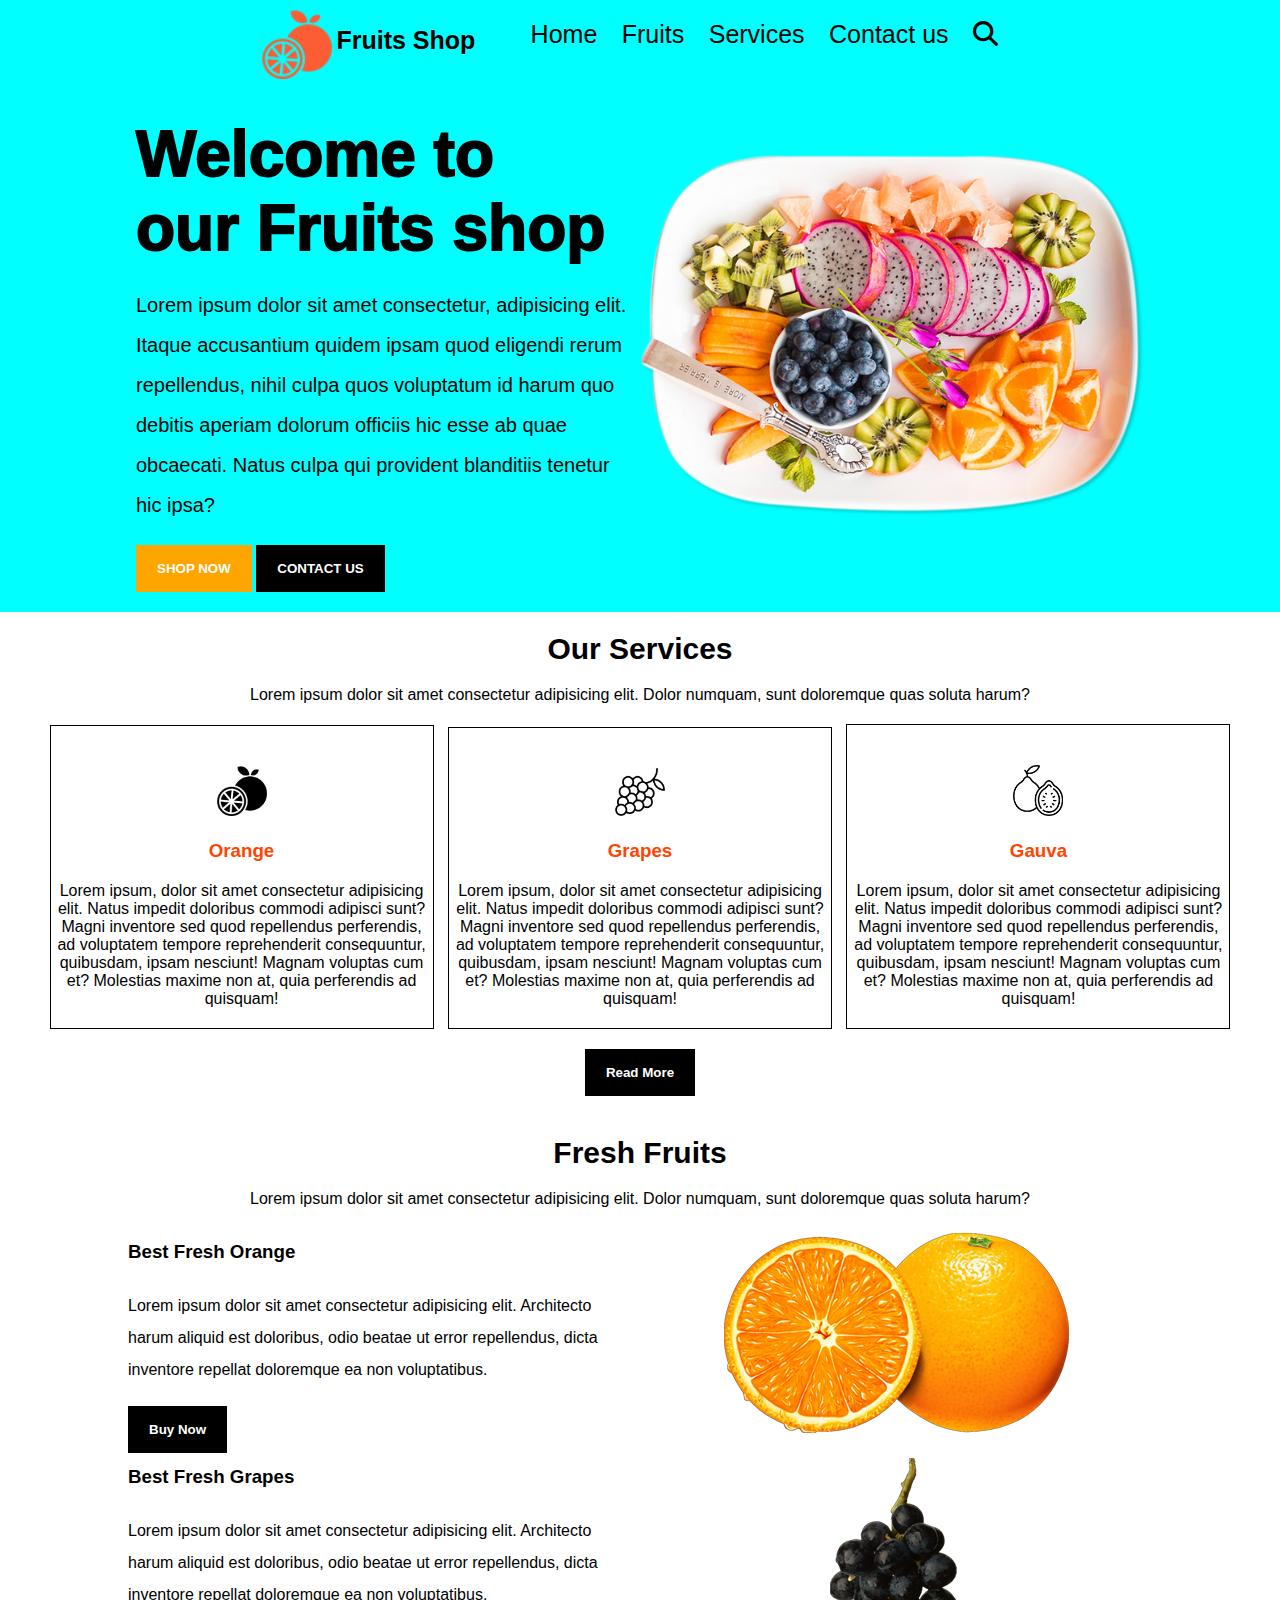
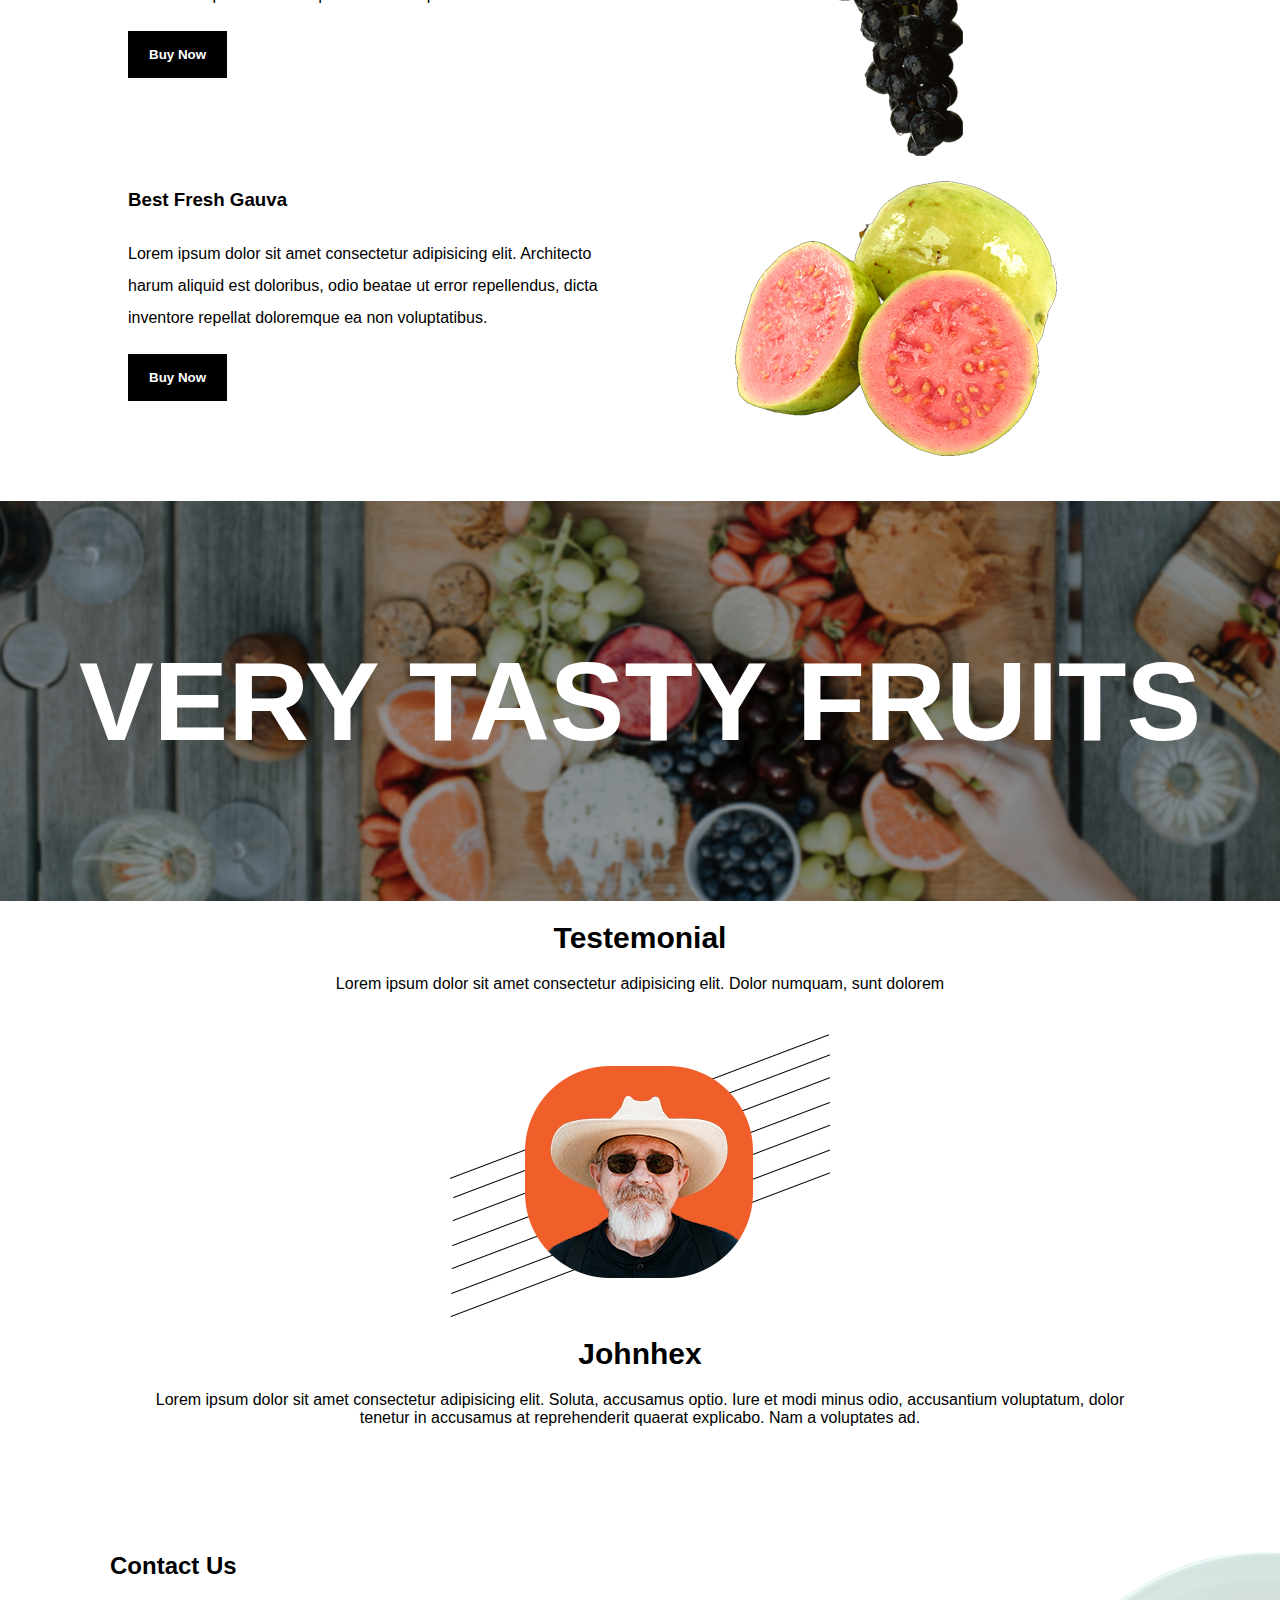
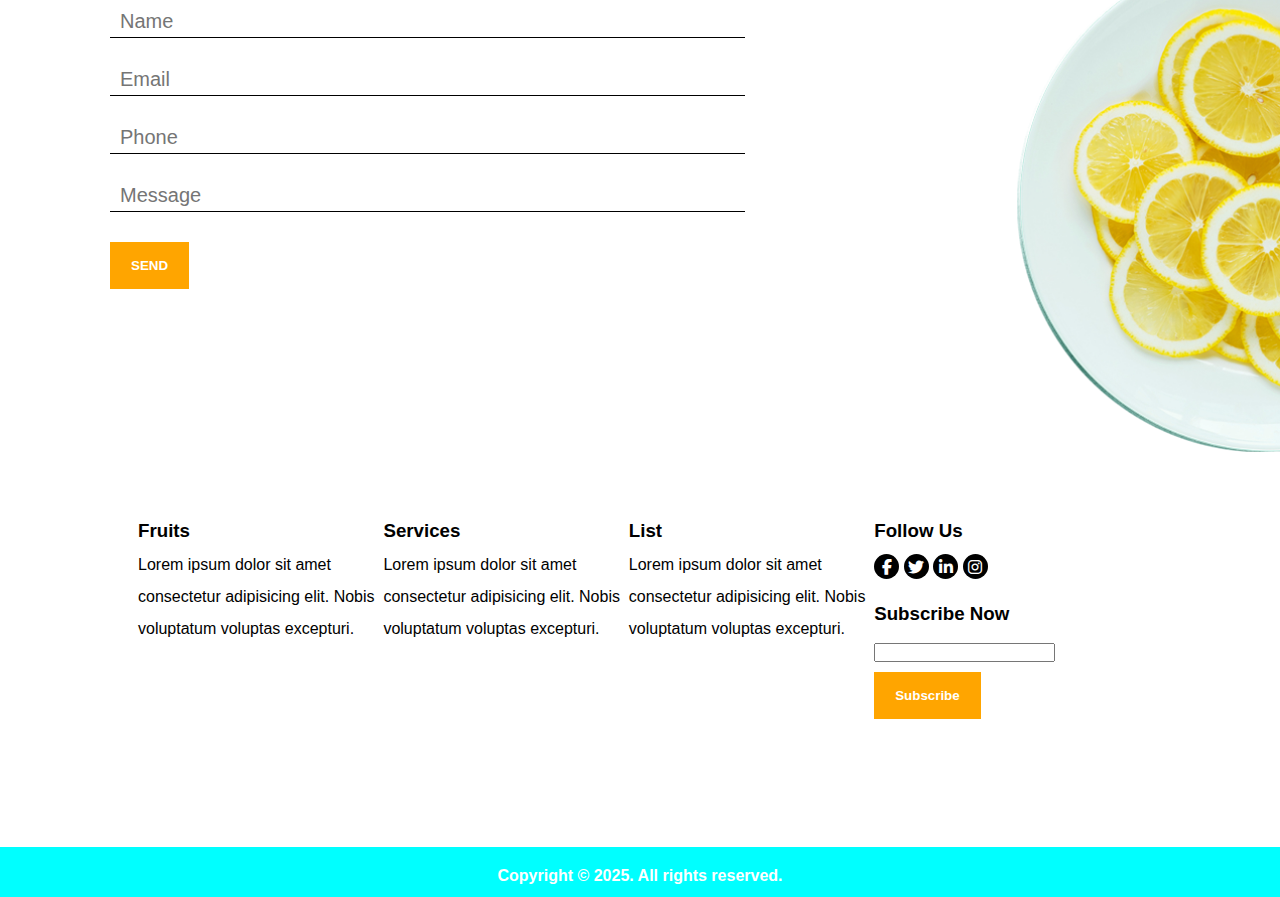
<file: index.html>
<!DOCTYPE html>
<html lang="en">
<head>
  <meta charset="UTF-8">
  <meta name="viewport" content="width=device-width, initial-scale=1.0">
  <title>Document</title>
  <!-- <link href="https://fonts.googleapis.com/css2?family=Bebas+Neue&display=swap" rel="stylesheet"> -->
  <link rel="stylesheet" href="./css/all.min.css">
  <link rel="stylesheet" href="./css/style.css">
</head>
<body>
    <header id="home" class="container">
    <nav>
      <div class="navbar">
        <div class="logo">
          <img src="./images/logo.png" width="70px" alt="">
          <span>Fruits Shop</span>
        </div>
        <i class="fa-solid fa-bars"></i>
      </div>
      <ul>
        <li><a href="#home">Home</a></li>
        <li><a href="./pages/fruits.html">Fruits</a></li>
        <li><a href="./pages/services.html">Services</a></li>
        <li><a href="./pages/contact.html">Contact us</a></li>
        <li><i class="fa-solid fa-magnifying-glass"></i></li>
      </ul>
    </nav>
    <!--end of navbar section -->
    <!-- home section -->
     <div class="head">
       <h1>Welcome to <br> our Fruits shop</h1>
       <p>Lorem ipsum dolor sit amet consectetur, adipisicing elit. Itaque accusantium quidem ipsam quod eligendi rerum repellendus, nihil culpa quos voluptatum id harum quo debitis aperiam dolorum officiis hic esse ab quae obcaecati. Natus culpa qui provident blanditiis tenetur hic ipsa?</p>
       <div class="buttons">
         <button class="shop">SHOP NOW</button>
         <button class="contact">CONTACT US</button>
       </div>
     </div>
      <img class="dish" src="./images/dish.png"  alt="">
    </header>
     <main class="container">
        <section id="services" class="first">
            <h2>Our Services</h2>
            <p>Lorem ipsum dolor sit amet consectetur adipisicing elit. Dolor numquam, sunt doloremque quas soluta harum?
            <div class="items">
              <img src="./images/item1.png" width="50px" alt="">
              <h3>Orange</h3>
              <p>Lorem ipsum, dolor sit amet consectetur adipisicing elit. Natus impedit doloribus commodi adipisci sunt? Magni inventore sed quod repellendus perferendis, ad voluptatem tempore reprehenderit consequuntur, quibusdam, ipsam nesciunt! Magnam voluptas cum et? Molestias maxime non at, quia perferendis ad quisquam!</p>
            </div>  
            <div class="items">
              <img src="./images/item2.png" width="50px" alt="">
              <h3>Grapes</h3>
              <p>Lorem ipsum, dolor sit amet consectetur adipisicing elit. Natus impedit doloribus commodi adipisci sunt? Magni inventore sed quod repellendus perferendis, ad voluptatem tempore reprehenderit consequuntur, quibusdam, ipsam nesciunt! Magnam voluptas cum et? Molestias maxime non at, quia perferendis ad quisquam!</p>
            </div>  
            <div class="items">
              <img src="./images/item.png" width="50px" alt="">
              <h3>Gauva</h3>
              <p>Lorem ipsum, dolor sit amet consectetur adipisicing elit. Natus impedit doloribus commodi adipisci sunt? Magni inventore sed quod repellendus perferendis, ad voluptatem tempore reprehenderit consequuntur, quibusdam, ipsam nesciunt! Magnam voluptas cum et? Molestias maxime non at, quia perferendis ad quisquam!</p>
            </div>  
            <button class="contact">Read More</button>
        </section>
        <section id="fruits" class="first">
          <h2>Fresh Fruits</h2>
          <p>Lorem ipsum dolor sit amet consectetur adipisicing elit. Dolor numquam, sunt doloremque quas soluta harum?
          <div class="store">
            <div class="buy">
              <div class="buyitems">
                <h3>Best Fresh Orange</h3>
                <p>Lorem ipsum dolor sit amet consectetur adipisicing elit. Architecto harum aliquid est doloribus, odio beatae ut error repellendus, dicta inventore repellat doloremque ea non voluptatibus.</p>
                <button class="contact">Buy Now</button>
              </div>
              <div class="buyimg">
                <img src="./images/orange.png"  alt="">
              </div>
            </div>
            <div class="buy">
              <div class="buyitems">
                <h3>Best Fresh Grapes</h3>
                <p>Lorem ipsum dolor sit amet consectetur adipisicing elit. Architecto harum aliquid est doloribus, odio beatae ut error repellendus, dicta inventore repellat doloremque ea non voluptatibus.</p>
                <button class="contact">Buy Now</button>
              </div>
              <div class="buyimg">
                <img src="./images/grapes.png" alt="">
              </div>
            </div>
            <div class="buy">
              <div class="buyitems">
                <h3>Best Fresh Gauva</h3>
                <p>Lorem ipsum dolor sit amet consectetur adipisicing elit. Architecto harum aliquid est doloribus, odio beatae ut error repellendus, dicta inventore repellat doloremque ea non voluptatibus.</p>
                <button class="contact">Buy Now</button>
              </div>
              <div class="buyimg">
                <img src="./images/gauva.png"  alt="">
              </div>
            </div>
          </div>
        </section>
        <section class="second">
          <span>VERY TASTY FRUITS</span>
        </section>
        <section class="first">
          <h2>Testemonial</h2>
          <p>Lorem ipsum dolor sit amet consectetur adipisicing elit. Dolor numquam, sunt dolorem
          <div class="client">
            <img src="./images/client.png" alt="">
            <h3>Johnhex</h3>
            <p>Lorem ipsum dolor sit amet consectetur adipisicing elit. Soluta, accusamus optio. Iure et modi minus odio, accusantium voluptatum, dolor tenetur in accusamus at reprehenderit quaerat explicabo. Nam a voluptates ad.</p>
          </div>
        </section>
        <section id="contact" class="contact">
          <form action="">
            <h2>Contact Us</h2>
            <input type="text" name="name" placeholder="Name" id="">
            <input type="email" name="email" placeholder="Email" id="">
            <input type="text" name="phone" placeholder="Phone" id="">
            <input type="text" name="message" id="" placeholder="Message"></input>
            <button class="shop">SEND</button>
          </form>
          <img src="./images/orange-dish.png" w alt="">
        </section>
        <section class="foot">
          <div class="feet">
            <h3>Fruits</h3>
            <p>Lorem ipsum dolor sit amet consectetur adipisicing elit. Nobis voluptatum voluptas excepturi.</p>
          </div>
          <div class="feet">
            <h3>Services</h3>
            <p>Lorem ipsum dolor sit amet consectetur adipisicing elit. Nobis voluptatum voluptas excepturi.</p>
          </div>
          <div class="feet">
            <h3>List</h3>
            <p>Lorem ipsum dolor sit amet consectetur adipisicing elit. Nobis voluptatum voluptas excepturi.</p>
          </div>
          <div class="feet">
            <h3>Follow Us</h3>
            <div class="icons">
              <span><i class="fa-brands fa-facebook-f"></i></span>
              <span><i class="fa-brands fa-twitter"></i></span>
              <span><i class="fa-brands fa-linkedin-in"></i></span>
              <span><i class="fa-brands fa-instagram"></i></span>
            </div>
            <h3>Subscribe Now</h3>
            <input type="text" name="text" id="">
            <button class="shop"> Subscribe</button>
          </div>
        </section>
     </main>
    <footer>
      <p>Copyright © 2025. All rights reserved.</p>
    </footer>
</body>
</html>
</file>
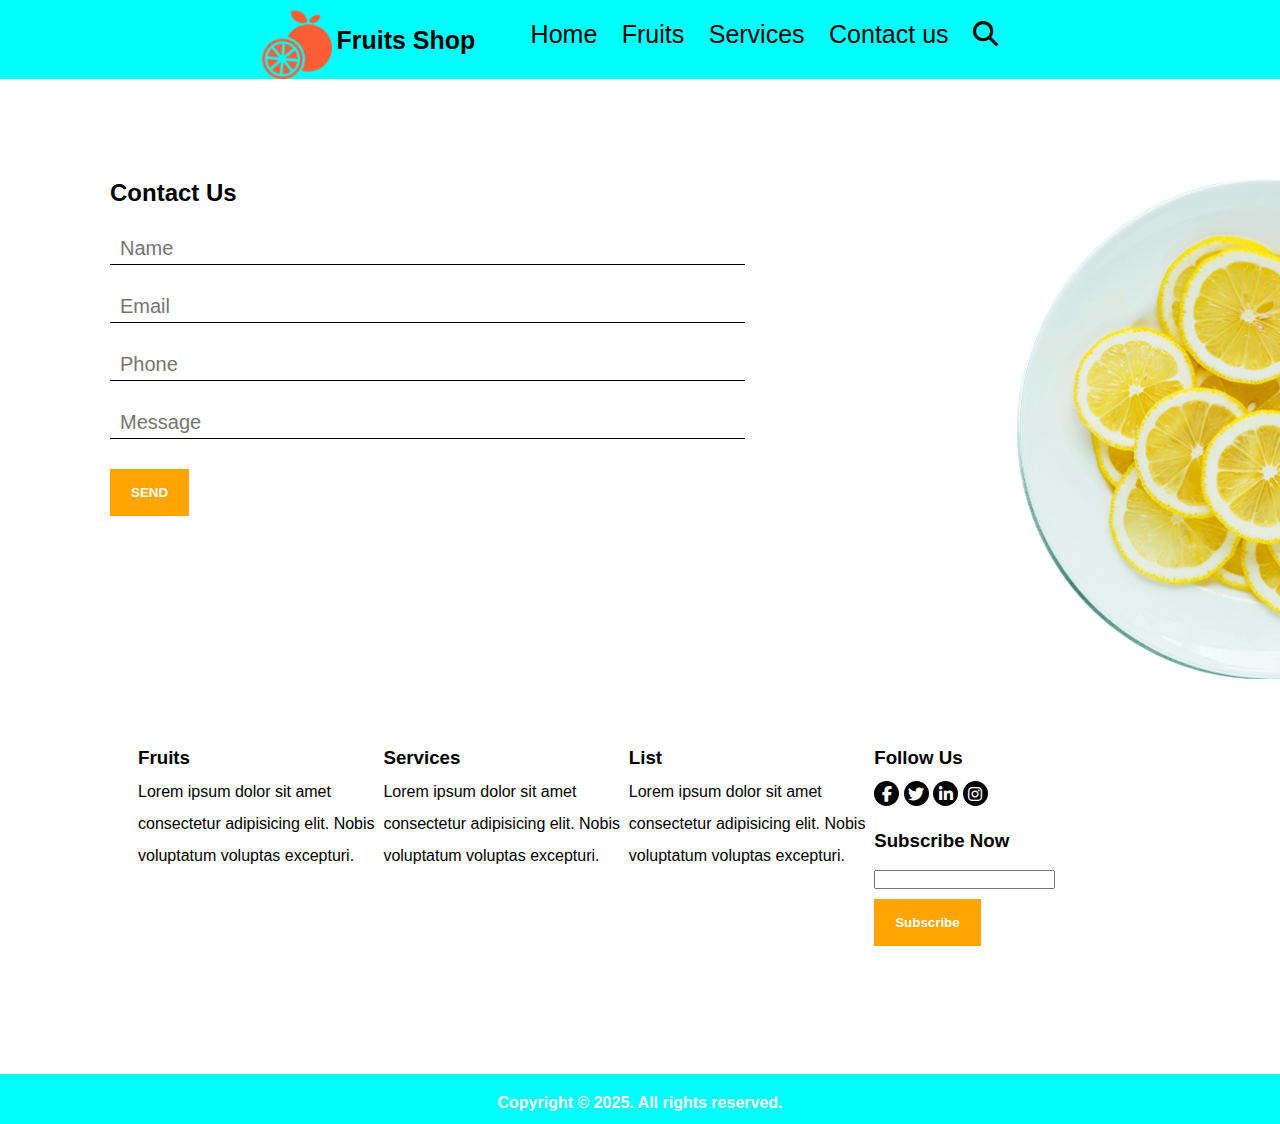
<file: pages/contact.html>
<!DOCTYPE html>
<html lang="en">
<head>
    <meta charset="UTF-8">
    <meta name="viewport" content="width=device-width, initial-scale=1.0">
    <link rel="stylesheet" href="../css/all.min.css">
    <link rel="stylesheet" href="../css/style.css">
    <title>Contact</title>
</head>
<body>
    <header id="home" class="container">
        <nav>
          <div class="navbar">
            <div class="logo">
              <img src="../images/logo.png" width="70px" alt="">
              <span>Fruits Shop</span>
            </div>
            <i class="fa-solid fa-bars"></i>
          </div>
          <ul>
            <li><a href="../index.html">Home</a></li>
            <li><a href="./fruits.html">Fruits</a></li>
            <li><a href="./services.html">Services</a></li>
            <li><a href="./contact.html">Contact us</a></li>
            <li><i class="fa-solid fa-magnifying-glass"></i></li>
          </ul>
        </nav>
        <!--end of navbar section -->
    </header>
    <section id="contact" class="contact">
        <form action="">
          <h2>Contact Us</h2>
          <input type="text" name="name" placeholder="Name" id="">
          <input type="email" name="email" placeholder="Email" id="">
          <input type="text" name="phone" placeholder="Phone" id="">
          <input type="text" name="message" id="" placeholder="Message"></input>
          <button class="shop">SEND</button>
        </form>
        <img src="../images/orange-dish.png" w alt="">
      </section>
    <section class="foot">
        <div class="feet">
          <h3>Fruits</h3>
          <p>Lorem ipsum dolor sit amet consectetur adipisicing elit. Nobis voluptatum voluptas excepturi.</p>
        </div>
        <div class="feet">
          <h3>Services</h3>
          <p>Lorem ipsum dolor sit amet consectetur adipisicing elit. Nobis voluptatum voluptas excepturi.</p>
        </div>
        <div class="feet">
          <h3>List</h3>
          <p>Lorem ipsum dolor sit amet consectetur adipisicing elit. Nobis voluptatum voluptas excepturi.</p>
        </div>
        <div class="feet">
          <h3>Follow Us</h3>
          <div class="icons">
            <span><i class="fa-brands fa-facebook-f"></i></span>
            <span><i class="fa-brands fa-twitter"></i></span>
            <span><i class="fa-brands fa-linkedin-in"></i></span>
            <span><i class="fa-brands fa-instagram"></i></span>
          </div>
          <h3>Subscribe Now</h3>
          <input type="text" name="text" id="">
          <button class="shop"> Subscribe</button>
        </div>
    </section>
    <footer>
        <p>Copyright © 2025. All rights reserved.</p>
    </footer>
</body>
</html>
</file>
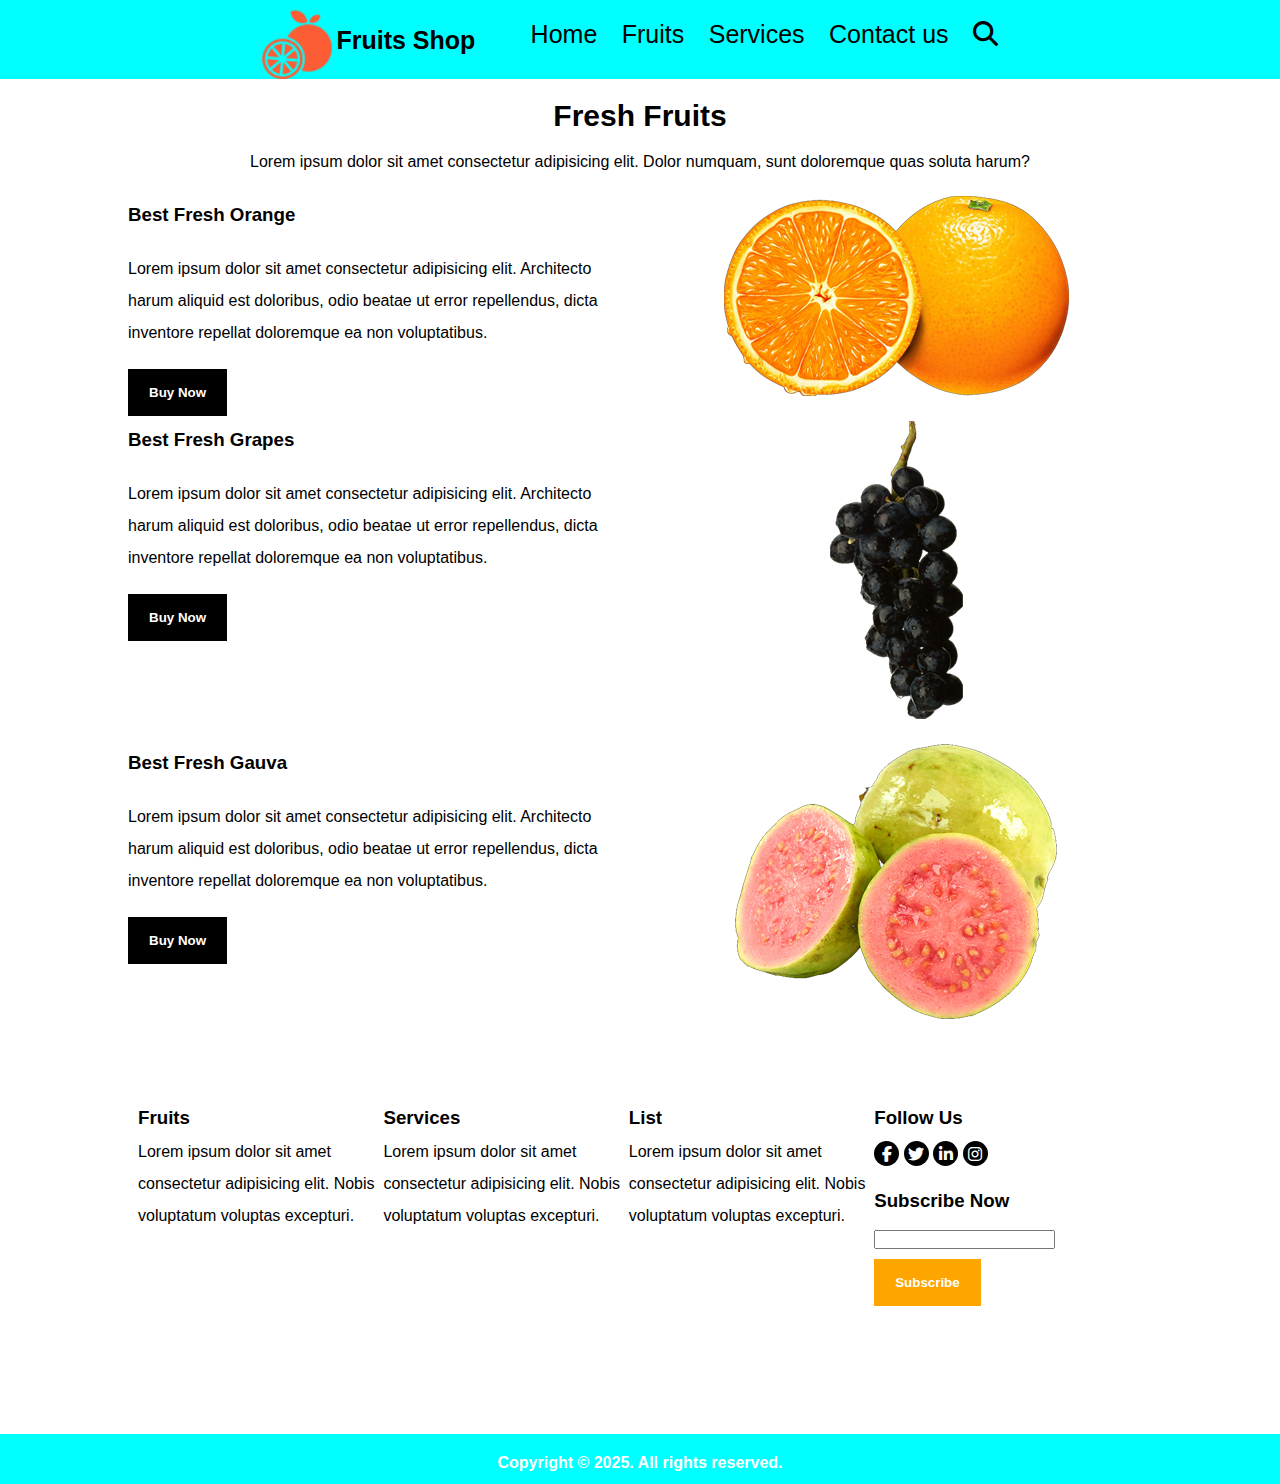
<file: pages/fruits.html>
<!DOCTYPE html>
<html lang="en">
<head>
    <meta charset="UTF-8">
    <meta name="viewport" content="width=device-width, initial-scale=1.0">
    <title>Fresh Fruits</title>
    <link rel="stylesheet" href="../css/all.min.css">
    <link rel="stylesheet" href="../css/style.css">
</head>
<body>
    <header id="home" class="container">
        <nav>
          <div class="navbar">
            <div class="logo">
              <img src="../images/logo.png" width="70px" alt="">
              <span>Fruits Shop</span>
            </div>
            <i class="fa-solid fa-bars"></i>
          </div>
          <ul>
            <li><a href="../index.html">Home</a></li>
            <li><a href="./fruits.html">Fruits</a></li>
            <li><a href="./services.html">Services</a></li>
            <li><a href="./contact.html">Contact us</a></li>
            <li><i class="fa-solid fa-magnifying-glass"></i></li>
          </ul>
        </nav>
        <!--end of navbar section -->
    </header>
    <section id="fruits" class="first">
        <h2>Fresh Fruits</h2>
        <p>Lorem ipsum dolor sit amet consectetur adipisicing elit. Dolor numquam, sunt doloremque quas soluta harum?
        <div class="store">
          <div class="buy">
            <div class="buyitems">
              <h3>Best Fresh Orange</h3>
              <p>Lorem ipsum dolor sit amet consectetur adipisicing elit. Architecto harum aliquid est doloribus, odio beatae ut error repellendus, dicta inventore repellat doloremque ea non voluptatibus.</p>
              <button class="contact">Buy Now</button>
            </div>
            <div class="buyimg">
              <img src="../images/orange.png"  alt="">
            </div>
          </div>
          <div class="buy">
            <div class="buyitems">
              <h3>Best Fresh Grapes</h3>
              <p>Lorem ipsum dolor sit amet consectetur adipisicing elit. Architecto harum aliquid est doloribus, odio beatae ut error repellendus, dicta inventore repellat doloremque ea non voluptatibus.</p>
              <button class="contact">Buy Now</button>
            </div>
            <div class="buyimg">
              <img src="../images/grapes.png" alt="">
            </div>
          </div>
          <div class="buy">
            <div class="buyitems">
              <h3>Best Fresh Gauva</h3>
              <p>Lorem ipsum dolor sit amet consectetur adipisicing elit. Architecto harum aliquid est doloribus, odio beatae ut error repellendus, dicta inventore repellat doloremque ea non voluptatibus.</p>
              <button class="contact">Buy Now</button>
            </div>
            <div class="buyimg">
              <img src="../images/gauva.png"  alt="">
            </div>
          </div>
        </div>
    </section>
    <section class="foot">
        <div class="feet">
          <h3>Fruits</h3>
          <p>Lorem ipsum dolor sit amet consectetur adipisicing elit. Nobis voluptatum voluptas excepturi.</p>
        </div>
        <div class="feet">
          <h3>Services</h3>
          <p>Lorem ipsum dolor sit amet consectetur adipisicing elit. Nobis voluptatum voluptas excepturi.</p>
        </div>
        <div class="feet">
          <h3>List</h3>
          <p>Lorem ipsum dolor sit amet consectetur adipisicing elit. Nobis voluptatum voluptas excepturi.</p>
        </div>
        <div class="feet">
          <h3>Follow Us</h3>
          <div class="icons">
            <span><i class="fa-brands fa-facebook-f"></i></span>
            <span><i class="fa-brands fa-twitter"></i></span>
            <span><i class="fa-brands fa-linkedin-in"></i></span>
            <span><i class="fa-brands fa-instagram"></i></span>
          </div>
          <h3>Subscribe Now</h3>
          <input type="text" name="text" id="">
          <button class="shop"> Subscribe</button>
        </div>
    </section>
    <footer>
        <p>Copyright © 2025. All rights reserved.</p>
    </footer>
</body>
</html>
</file>
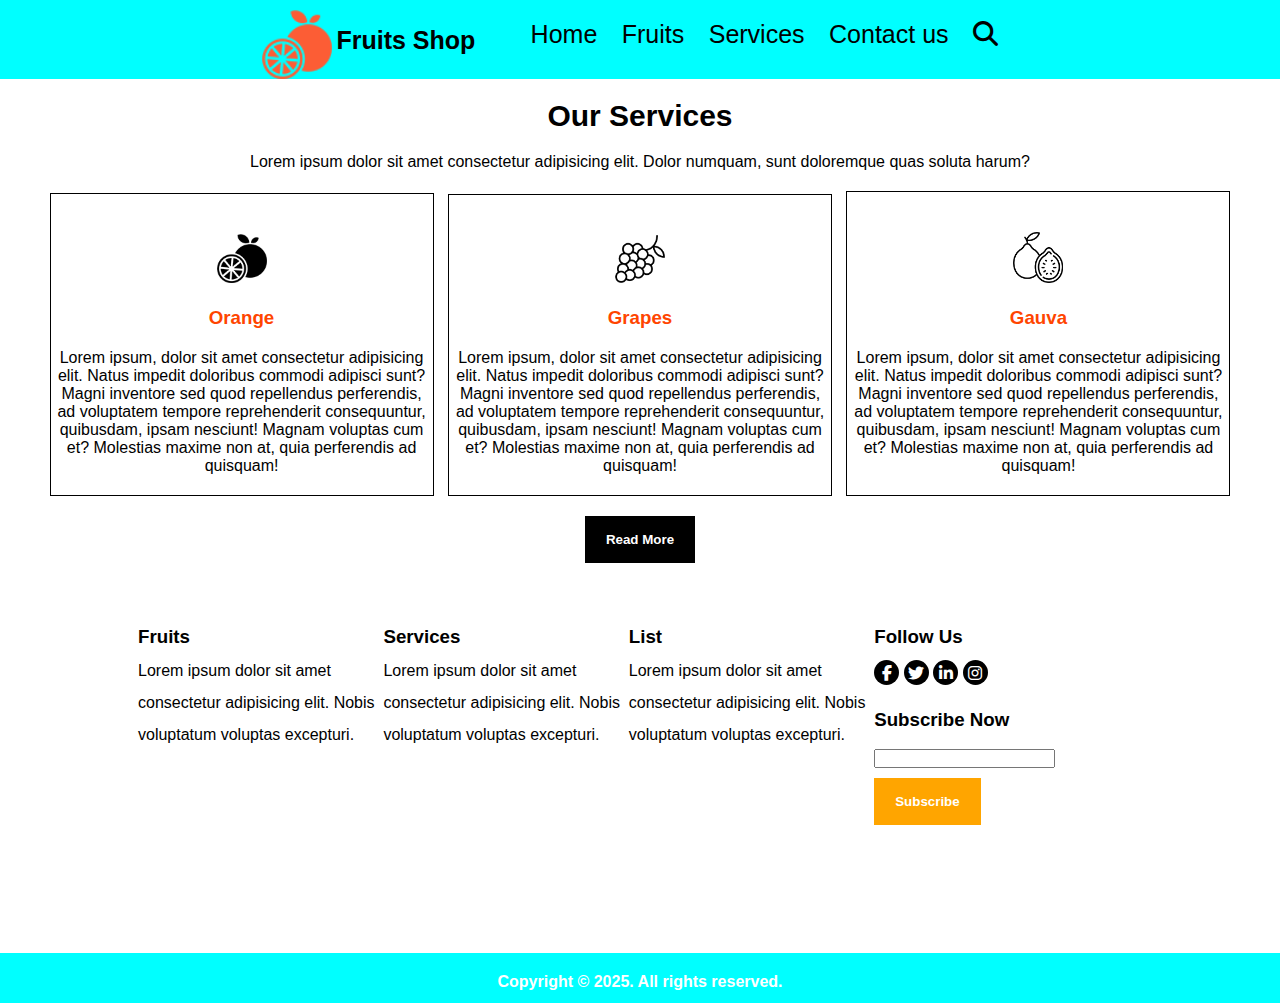
<file: pages/services.html>
<!DOCTYPE html>
<html lang="en">
<head>
    <meta charset="UTF-8">
    <meta name="viewport" content="width=device-width, initial-scale=1.0">
    <link rel="stylesheet" href="../css/all.min.css">
    <link rel="stylesheet" href="../css/style.css">
    <title>Services</title>
</head>
<body>
    <header id="home" class="container">
        <nav>
          <div class="navbar">
            <div class="logo">
              <img src="../images/logo.png" width="70px" alt="">
              <span>Fruits Shop</span>
            </div>
            <i class="fa-solid fa-bars"></i>
          </div>
          <ul>
            <li><a href="../index.html">Home</a></li>
            <li><a href="./fruits.html">Fruits</a></li>
            <li><a href="./services.html">Services</a></li>
            <li><a href="./contact.html">Contact us</a></li>
            <li><i class="fa-solid fa-magnifying-glass"></i></li>
          </ul>
        </nav>
        <!--end of navbar section -->
    </header>
    <section id="services" class="first">
        <h2>Our Services</h2>
        <p>Lorem ipsum dolor sit amet consectetur adipisicing elit. Dolor numquam, sunt doloremque quas soluta harum?
        <div class="items">
          <img src="../images/item1.png" width="50px" alt="">
          <h3>Orange</h3>
          <p>Lorem ipsum, dolor sit amet consectetur adipisicing elit. Natus impedit doloribus commodi adipisci sunt? Magni inventore sed quod repellendus perferendis, ad voluptatem tempore reprehenderit consequuntur, quibusdam, ipsam nesciunt! Magnam voluptas cum et? Molestias maxime non at, quia perferendis ad quisquam!</p>
        </div>  
        <div class="items">
          <img src="../images/item2.png" width="50px" alt="">
          <h3>Grapes</h3>
          <p>Lorem ipsum, dolor sit amet consectetur adipisicing elit. Natus impedit doloribus commodi adipisci sunt? Magni inventore sed quod repellendus perferendis, ad voluptatem tempore reprehenderit consequuntur, quibusdam, ipsam nesciunt! Magnam voluptas cum et? Molestias maxime non at, quia perferendis ad quisquam!</p>
        </div>  
        <div class="items">
          <img src="../images/item.png" width="50px" alt="">
          <h3>Gauva</h3>
          <p>Lorem ipsum, dolor sit amet consectetur adipisicing elit. Natus impedit doloribus commodi adipisci sunt? Magni inventore sed quod repellendus perferendis, ad voluptatem tempore reprehenderit consequuntur, quibusdam, ipsam nesciunt! Magnam voluptas cum et? Molestias maxime non at, quia perferendis ad quisquam!</p>
        </div>  
        <button class="contact">Read More</button>
    </section>
    <section class="foot">
        <div class="feet">
          <h3>Fruits</h3>
          <p>Lorem ipsum dolor sit amet consectetur adipisicing elit. Nobis voluptatum voluptas excepturi.</p>
        </div>
        <div class="feet">
          <h3>Services</h3>
          <p>Lorem ipsum dolor sit amet consectetur adipisicing elit. Nobis voluptatum voluptas excepturi.</p>
        </div>
        <div class="feet">
          <h3>List</h3>
          <p>Lorem ipsum dolor sit amet consectetur adipisicing elit. Nobis voluptatum voluptas excepturi.</p>
        </div>
        <div class="feet">
          <h3>Follow Us</h3>
          <div class="icons">
            <span><i class="fa-brands fa-facebook-f"></i></span>
            <span><i class="fa-brands fa-twitter"></i></span>
            <span><i class="fa-brands fa-linkedin-in"></i></span>
            <span><i class="fa-brands fa-instagram"></i></span>
          </div>
          <h3>Subscribe Now</h3>
          <input type="text" name="text" id="">
          <button class="shop"> Subscribe</button>
        </div>
    </section>
    <footer>
        <p>Copyright © 2025. All rights reserved.</p>
    </footer>
</body>
</html>
</file>
<file: css/style.css>
* {
  margin: 0;
  padding: 0;
  box-sizing: border-box;
}
html {
  --all-color: #;
}
ul {
  list-style: none;
}
a {
  text-decoration: none;
  color: black;
}
nav li {
  display: inline-block;
  margin-right: 20px;
  display: none;
}
.container {
  width: 100%;
  margin-inline: auto;
}
body {
  font-family: "Bebas Neue", sans-serif;
}
.max-width-500 {
  max-width: 500px;
}
div.navbar i {
  float: right;
  margin-top: 20px;
  font-size: 35px;
  cursor: pointer;
}
div.navbar div.logo{
    display: inline-block;
}
div.navbar div.logo span{
    font-size: 25px;
    font-weight: 800;
    margin-top: 10px;
}
div.navbar div.logo img{
    vertical-align: middle;
}
header {
  width: 100%;
  padding-inline: 10px;
  padding-top: 10px;
  background-color: aqua;
}
header div.head h1 {
  font-size: 40px;
  font-weight: 1000;
}
header div.head p {
  font-size: 20px;
  line-height: 1.3;
}
header img.dish {
  width: 100%;
}
div.buttons {
  width: fit-content;
  margin-inline: auto;
  margin-block: 20px;
}

button.shop {
  background-color: orange;
  padding-block: 15px;
  padding-inline: 20px;
  border: none;
  cursor: pointer;
  color: white;
  font-weight: 700;
  transition: all 0.3s ease;
  border: 1px solid transparent;
}
button.contact {
  background-color: black;
  padding-block: 15px;
  padding-inline: 20px;
  border: none;
  cursor: pointer;
  color: white;
  font-weight: 700;
  transition: all 0.3s ease;
  border: 1px solid transparent;
}
button.contact:hover,
button.shop:hover {
  background-color: white;
  color: black;
  border: 1px solid black;
}
/* --------------------- */
section.first {
  text-align: center;
  background-color: white;
  width: 100%;
  padding-top: 20px;
  margin-bottom: 20px;
  overflow: hidden;
}
section.first h2 {
  font-size: 30px;
  font-weight: 900;
}
section.first p {
  margin-block: 20px;
}
section.first div.items {
  border: 1px solid black;
  margin-inline: 5px;
  padding-top: 40px;
  margin-bottom: 20px;
  padding-inline: 5px;
  transition: all 0.5s ease;
}
section.first div.items h3 {
  margin-block: 20px;
  color: orangered;
}
section.first div.items:hover {
  transform: translateY(10px);
  /* border-top: 10px solid red; */
  box-shadow: 0px -10px 1px red;
}
/* ----------------------- */
div.buy {
  margin-block: 25px;
}
div.buy h3 {
  font-weight: 600;
}
div.buy p {
  font-weight: 400;
}
div.buy img {
  display: block;
  margin-inline: auto;
  margin-block: 20px;
}
/* ----------------------- */
section.second {
  background-image: url(../images/tasty.png);
  background-position: center center;
  background-repeat: no-repeat;
  background-size: cover;
  position: relative;
  height: 400px;
  width: 100%;
  text-align: center;
}
section.second span {
  position: absolute;
  top: 50%;
  left: 50%;
  transform: translate(-50%, -50%);
  font-weight: 900;
  width: 100%;
  font-size: 4em;
  color: white;
}
/* ----------------------- */
div.client {
  margin-block: 25px;
  margin-inline: 10px;
}
div.client h3 {
  font-size: 30px;
}
/* ----------------------- */
section.contact {
  position: relative;
  height: fit-content;
  padding-left: 10px;
  margin-block: 25px;
}
section.contact img {
  position: absolute;
  top: 0;
  right: 0;
  bottom: 0;
  height: 100%;
  z-index: -1;
}
section.contact form input {
  display: block;
  margin-block: 10px;
  border: none;
  border-bottom: 1px solid black;
  width: 50%;
  background-color: transparent;
  resize: none;
  padding-left: 10px;
  padding-bottom: 4px;
}
/* ----------------------- */
section.foot {
  background-color: white;
  width: 100%;
  padding-top: 20px;
  margin-bottom: 20px;
  padding-inline: 10px;
  height: 350px;
}
div.feet {
  width: 45%;
  display: inline-block;
  height: 100px;
  margin-block: 15px;
  vertical-align: top;
}
div.icons span {
  display: inline-block;
  width: 25px;
  height: 25px;
  background-color: black;
  color: white;
  font-size: 16px;
  border-radius: 50%;
  position: relative;
  margin-block: 5px;
}
div.icons span i {
  position: absolute;
  top: 50%;
  left: 50%;
  transform: translate(-50%, -50%);
}
div.feet input {
  margin-block: 10px;
}
/* ----------------------- */
footer {
  background-color: aqua;
  height: 50px;
  text-align: center;
  padding-top: 20px;
  color: white;
  font-weight: 600;
}
/* ----------------------- */
/* Responsive Design */
@media only screen and (min-width: 1200px) {
  /* nav */
  .container {
    width: 100%;
  }
  nav {
    width: 60%;
    margin-inline: auto;
  }
  div.navbar i {
    display: none;
  }
  div.navbar {
    display: inline-block;
  }
  nav li {
    display: inline;
    font-size: 25px;
  }
  nav ul {
    display: inline;
    float: right;
    margin-top: 10px;
  }
  /* header */
  header div.head {
    width: 40%;
    display: inline-block;
    margin-top: 3%;
    margin-left: 10%;
  }
  header div.head h1{
    font-size: 4rem   ;
    font-weight: 1000;
}
  header div.head p {
    margin-block: 20px;
    line-height: 2;
  }
  header img.dish {
    width: 40%;
    margin-top: 6%;
    margin-right: 10%;
    float: right;
  }
  div.buttons {
    margin-inline: 0;
  }
  /* first */
  div.items {
    display: inline-block;
    width: 30%;
  }
  section.first button {
    display: block;
    margin-inline: auto;
  }
  /* first fruits */
  div.store{
    width: 80%;
    margin-inline: auto;
  }
  div.buy div.buyitems {
    float: left;
    width: 50%;
    text-align: left;
    line-height: 2;
    vertical-align: text-bottom;
  } 
  div.buy div.buyitems button{
    margin-inline: 0;
  }
  /* tasty */
  section.second span{
    font-size: 7rem;
  }
  /* testemonial */
  div.client p {
    width: 80%;
    margin-inline: auto;
  }
  /* contact */
  section.contact {
    height: 500px;
  }
  section.contact form {
    margin-left: 100px;
    margin-top: 100px;
    width: 50%;
  }
  section.contact form input {
    font-size: 20px;
    margin-block: 30px;
    width: 100%;
  }
  /* feet */
  section.foot {
    width: 80%;
    margin-inline: auto;
    line-height: 2;
  }
  div.feet {
    width: 24%;
    margin-left: auto;
  }
  div.feet input{
    display: block;
  }
}
</file>
